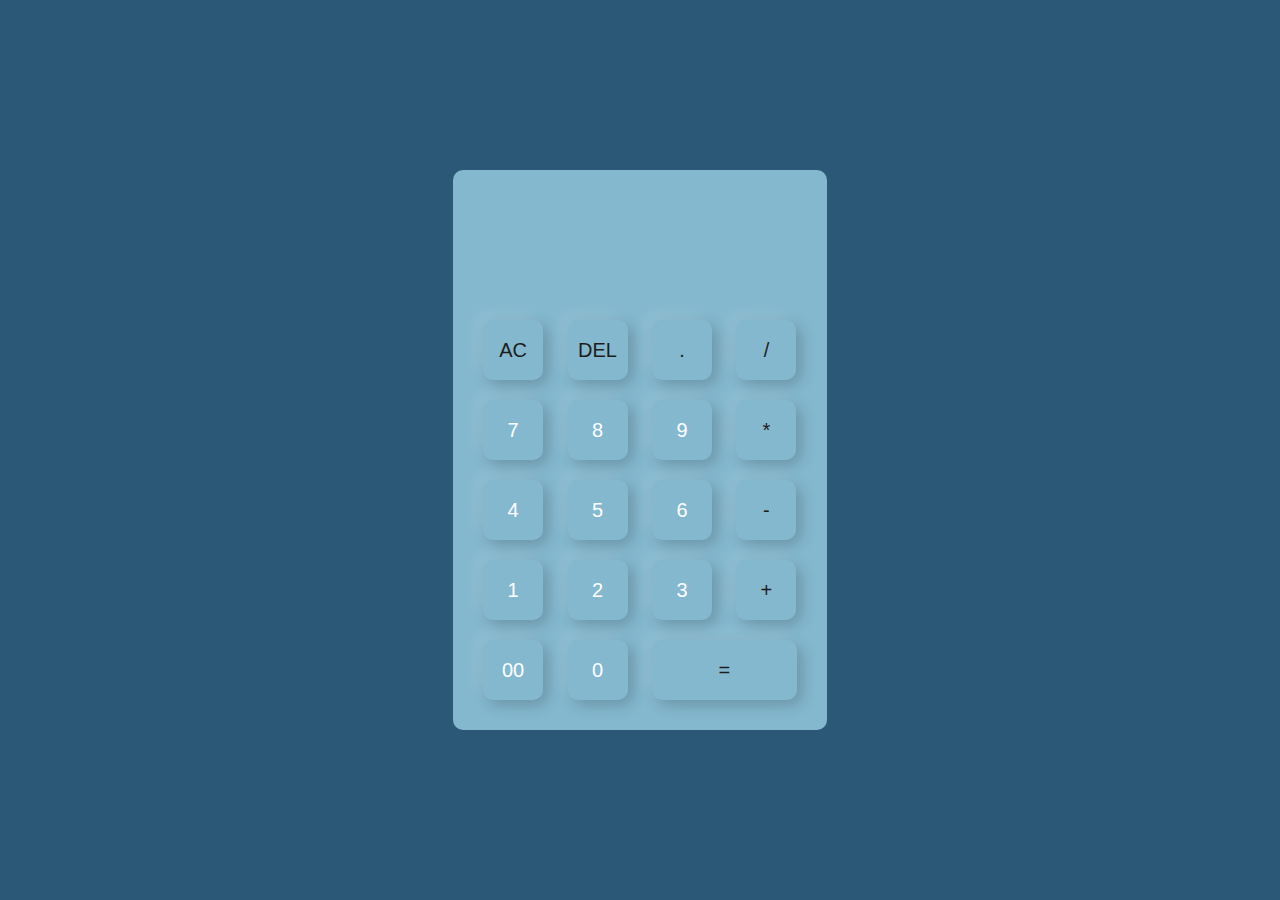
<file: calculator lgmvip/index.html>
<!DOCTYPE html>
<html>
<head>
	<meta charset="utf-8">
	<meta name="viewport" content="width=device-width, initial-scale=1">
	<title>CALCULATOR</title>
	<link rel="stylesheet" type="text/css" href="style.css">
</head>
<body>

	<div class="container">
		<div class="calculator">
			<form>
				<div class="display">
					<input type="text" name="display">
					
				</div>
				<div>
					<input type="button" value="AC" onclick="display.value = ''" class="operator">
					<input type="button" value="DEL" onclick="display.value = display.value.toString().slice(0,-1)" class="operator">
					<input type="button" value="." onclick="display.value += '.'" class="operator">
					<input type="button" value="/" onclick="display.value += '/'" class="operator">
				</div>
				<div>
					<input type="button" value="7" onclick="display.value += '7' ">
					<input type="button" value="8" onclick="display.value += '8' ">
					<input type="button" value="9" onclick="display.value += '9'">
					<input type="button" value="*" onclick="display.value += '*' " class="operator">
				</div>
				<div>
					<input type="button" value="4" onclick="display.value += '4'">
					<input type="button" value="5" onclick="display.value += '5'">
					<input type="button" value="6" onclick="display.value += '6'">
					<input type="button" value="-" onclick="display.value += '-' " class="operator">
				</div>
				<div>
					<input type="button" value="1" onclick="display.value += '1'">
					<input type="button" value="2" onclick="display.value += '2'">
					<input type="button" value="3" onclick="display.value += '3'">
					<input type="button" value="+" onclick="display.value += '+'" class="operator">
				</div>
				<div>
					<input type="button" value="00" onclick="display.value += '00'">
					<input type="button" value="0" onclick="display.value += '0'">
					<input type="button" value="=" onclick="display.value = eval(display.value)" class="equal operator" >
				</div>
			</form>
	</div>

</body>
</html>
</file>
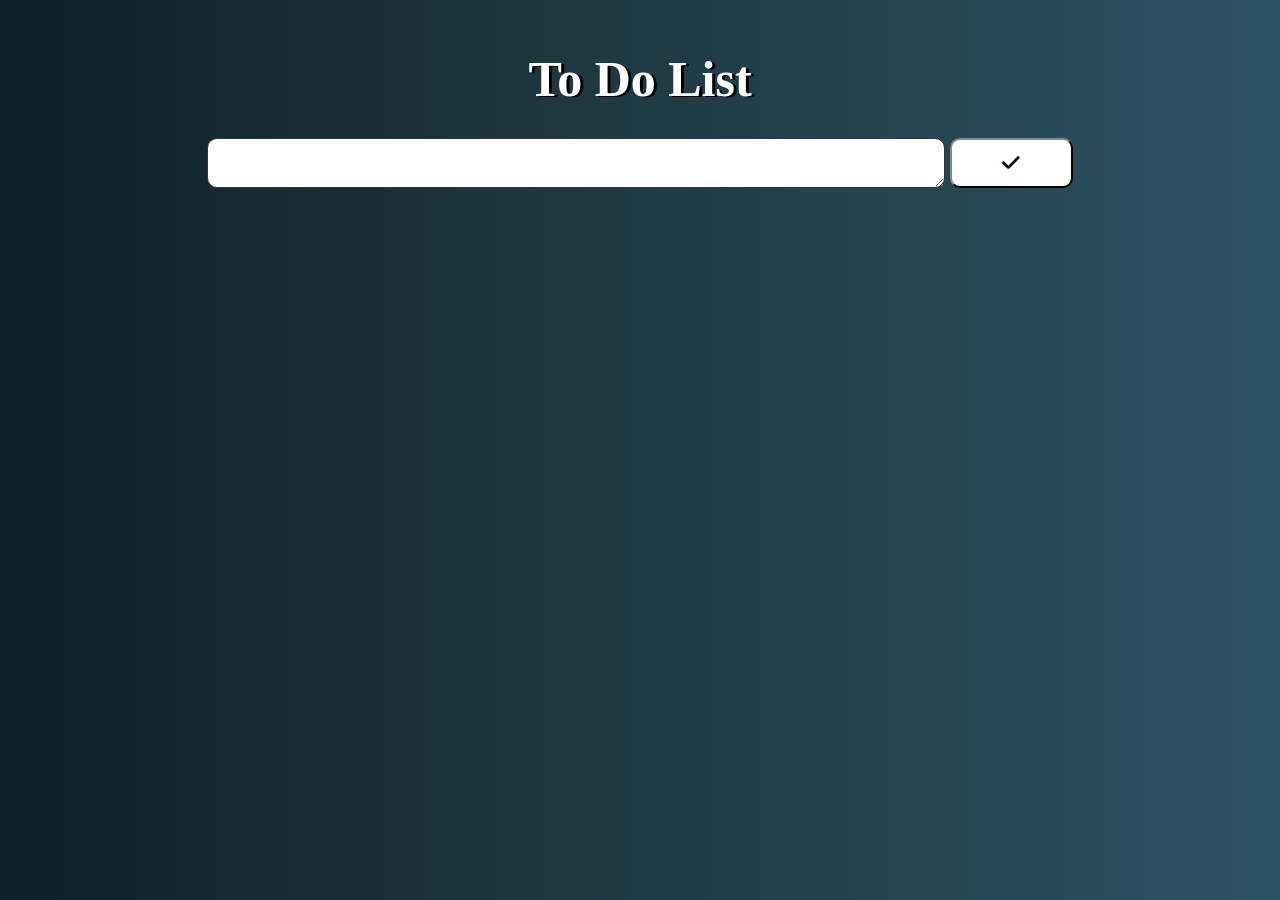
<file: todo lgmvip/index.html>
<!DOCTYPE html>
<html lang="en">

<head>
    <meta charset="UTF-8">
    <meta http-equiv="X-UA-Compatible" content="IE=edge">
    <meta name="viewport" content="width=device-width, initial-scale=1.0">

    <script src="main.js" defer></script>
    <link rel="stylesheet" href="style.css">
    <link rel="stylesheet" href="https://cdnjs.cloudflare.com/ajax/libs/font-awesome/6.0.0/css/all.min.css">

    <title>Document</title>
</head>

<body>
    <div class="container-title">
        <h1>To Do List</h1>
    </div>
    <div class="container">
        <div class="inputcol">
            <textarea name="text" class="textarea"></textarea>
            <button type="button" class="buttoninput"><i class="fa-solid fa-check"></i></button>
        </div>
    </div>
    <div class="todolist">
        
    </div>
</body>

</html>
</file>
<file: calculator lgmvip/style.css>
*{
	margin: 0;
	padding: 0;
	font-family: 'Poppins',sans-serif;
	box-sizing: border-box;
}

.container{
	  width: 100%;
	  height: 100vh;
	  background: #2b5876;
	  display: flex;
	  align-items: center;
	  justify-content: center;

}

.calculator{
	background: #84B8CF;
	padding:20px ;
	border-radius: 10px ;

}

.calculator form input{
	border: 0;
	outline: 0;
	width: 60px;
	height: 60px;
	border-radius: 10px;
	box-shadow: -8px -8px 15px rgba(255, 255, 255, 0.1),5px 5px 15px rgba(0, 0, 0, 0.2);
    background: transparent;
    font-size: 20px;
    color: #fff;
    cursor: pointer;
    margin: 10px;
}

form .display{
	display: flex;
	justify-content: flex-end;
	margin: 20px 0;
}
form .display input{
	text-align: right;
	flex: 1;
	font-size: 45px;
	box-shadow: none;
}

form input.equal{
	width: 145px ;
}

form input.operator{
	color: #1E1C1C;
}
</file>
<file: todo lgmvip/style.css>
* {
    margin: 0;
    padding: 0;
    box-sizing: border-box;
    font-family: Georgia, serif;
}

body {
    background-image: linear-gradient(to right, #0F2027, #203A43,#2C5364);
    margin: 50px 2%;
}


.container-title {
    font-size: 25px;
    text-align: center;
    margin: 0 0 30px 0;
    color: white;
    text-shadow: 3px 1px black;
}


.inputcol {
    display: grid;
    column-gap: 5px;
    grid-template-columns: 60% 10%;
    justify-content: center;
    margin-top: 10px;
}

.textarea {
    min-height: 50px;
    height: 50px;
    max-width: 100%;
    min-width: 100%;
    border-radius: 10px;
    border-color: #333;
    font-size: 20px;
    padding: 10px 10px;
    overflow: auto;
    overflow-x: hidden;
}

.textarea::-webkit-scrollbar-track {
    border-radius: 10px;
    background-color: #333;
}

.textarea::-webkit-scrollbar {
    width: 10px;
    cursor: pointer;
}

.textarea::-webkit-scrollbar-thumb {
    border-radius: 10px;
    background-color: #8f8acc;
    cursor: pointer;
}

.textarea:focus {
    outline: none;
}

.buttoninput {
    border-radius: 10px;
    border-color: #333;
    background-color: white;
    font-size: 20px;
}

.buttoninput:hover {
    background-color: #8f8acc;
    color: white;
}


.todolist {
    margin-top: 20px;
}

.itemall {
    display: grid;
    grid-template-columns: 60% 5% 5%;
    justify-content: center;
    margin-bottom: 2px;
}

.item, .check-button, .trash-button {
    border: none;
    background-color: white;
    min-height: 50px;
    padding: 10px 10px;
}

.item {
    word-wrap: break-word;
    word-break: break-all;
    border-radius: 10px 0 0 10px;
    display: grid;
    align-content: center;
    font-size: 20px;
}

.check-button, .trash-button {
    font-size: 15px;
}

.trash-button {
    border-radius: 0 10px 10px 0;
}

.check-button:hover {
    background-color: #37b3cc;
    color: white;
}

.trash-button:hover {
    background-color: #6b73c1;
    color: white;
}

.checklist {
    text-decoration: line-through;
}

.fa-check, .fa-trash {
    pointer-events: none;
}

button, .check-button, .trash-button {
    cursor: pointer;
}
</file>
